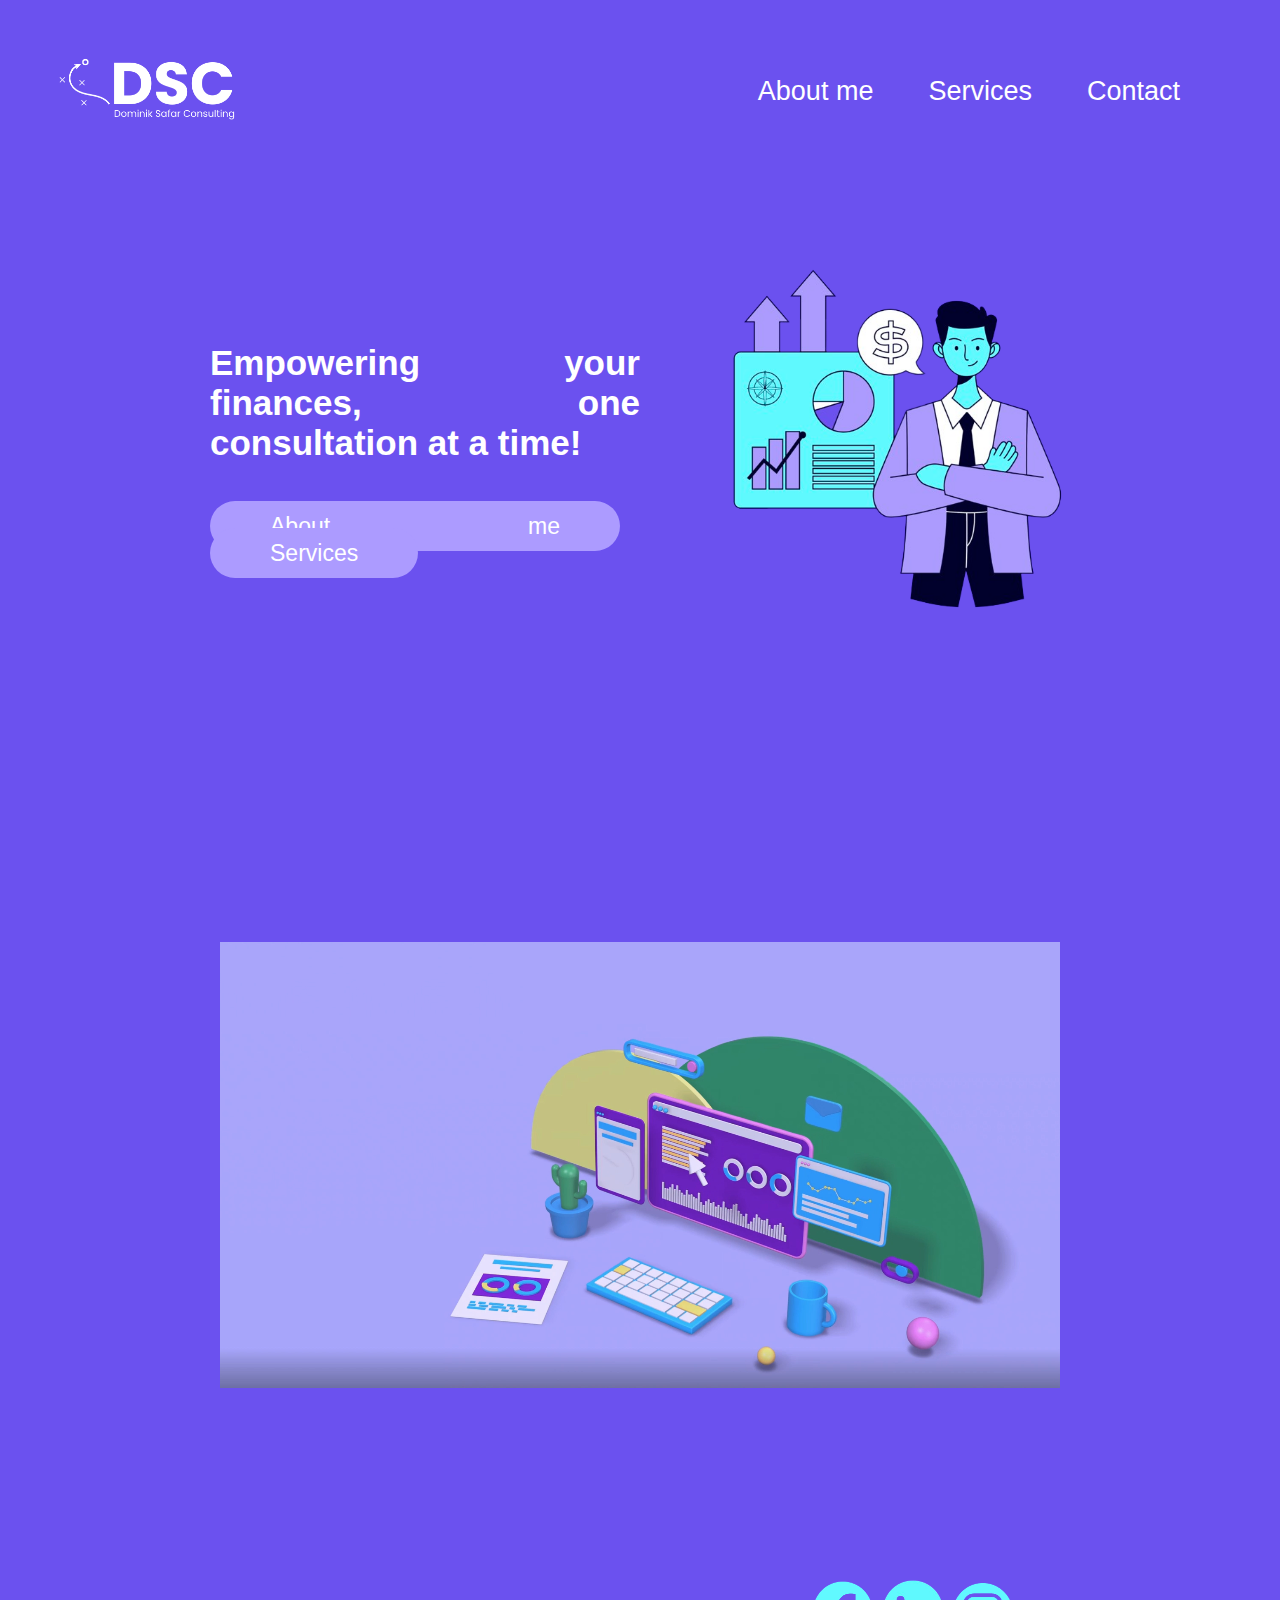
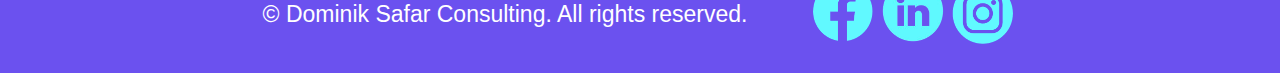
<file: index.html>
<!DOCTYPE html>
<html>
<head>

    <style>
        body {
          background-color: #6B51EF;
        }
      </style>
  <title>Dominik Safar Consulting</title>
  <link rel="stylesheet" type="text/css" href="style.css">
</head>
<body>
  <header>
    <a href="index.html">
    <img src="logo.png" alt="Logo">
</a>
    <nav>
        <ul>
          <li><a href="aboutme.html">About me</a></li>
          <li><a href="services.html">Services</a></li>
          <li><a href="contact.html">Contact</a></li>
        </ul>
      </nav>
    
  </header>

  
  
  <section class="content-section">
    <div class="left-content">
      <h1>Empowering your finances, one consultation at a time!</h1>
      <div class="buttons">
        <a href="aboutme.html" class="button">About me</a>
        <a href="services.html" class="button">Services</a>
      </div>
    </div>
    <div class="right-content">
      <img src="home page icon.png" alt="finance icon">
    </div>
  </section>

  
  <section class="video-section">
    <div class="video-container">
      <video id="myVideo" src="home page video.mov" loop autoplay muted></video>
    
    </div>
    <script src="javadsc.js"></script>
  </section>
  
  <footer>
    <p>&copy; Dominik Safar Consulting. All rights reserved.</p>
    <div class="social-icons">
      <a href="https://www.facebook.com/dominik.safar.1"><img src="facebook icon.png" alt="Facebook"></a>
      <a href="https://www.linkedin.com/in/dominik-safar-8286a1202/"><img src="linkedinicon.png" alt="LinkedIn"></a>
      <a href="hhttps://www.instagram.com/el_shafo/"><img src="instagramicon.png" alt="Instagram"></a>
    </div>
  </footer>
  
</body>
</html>
</file>
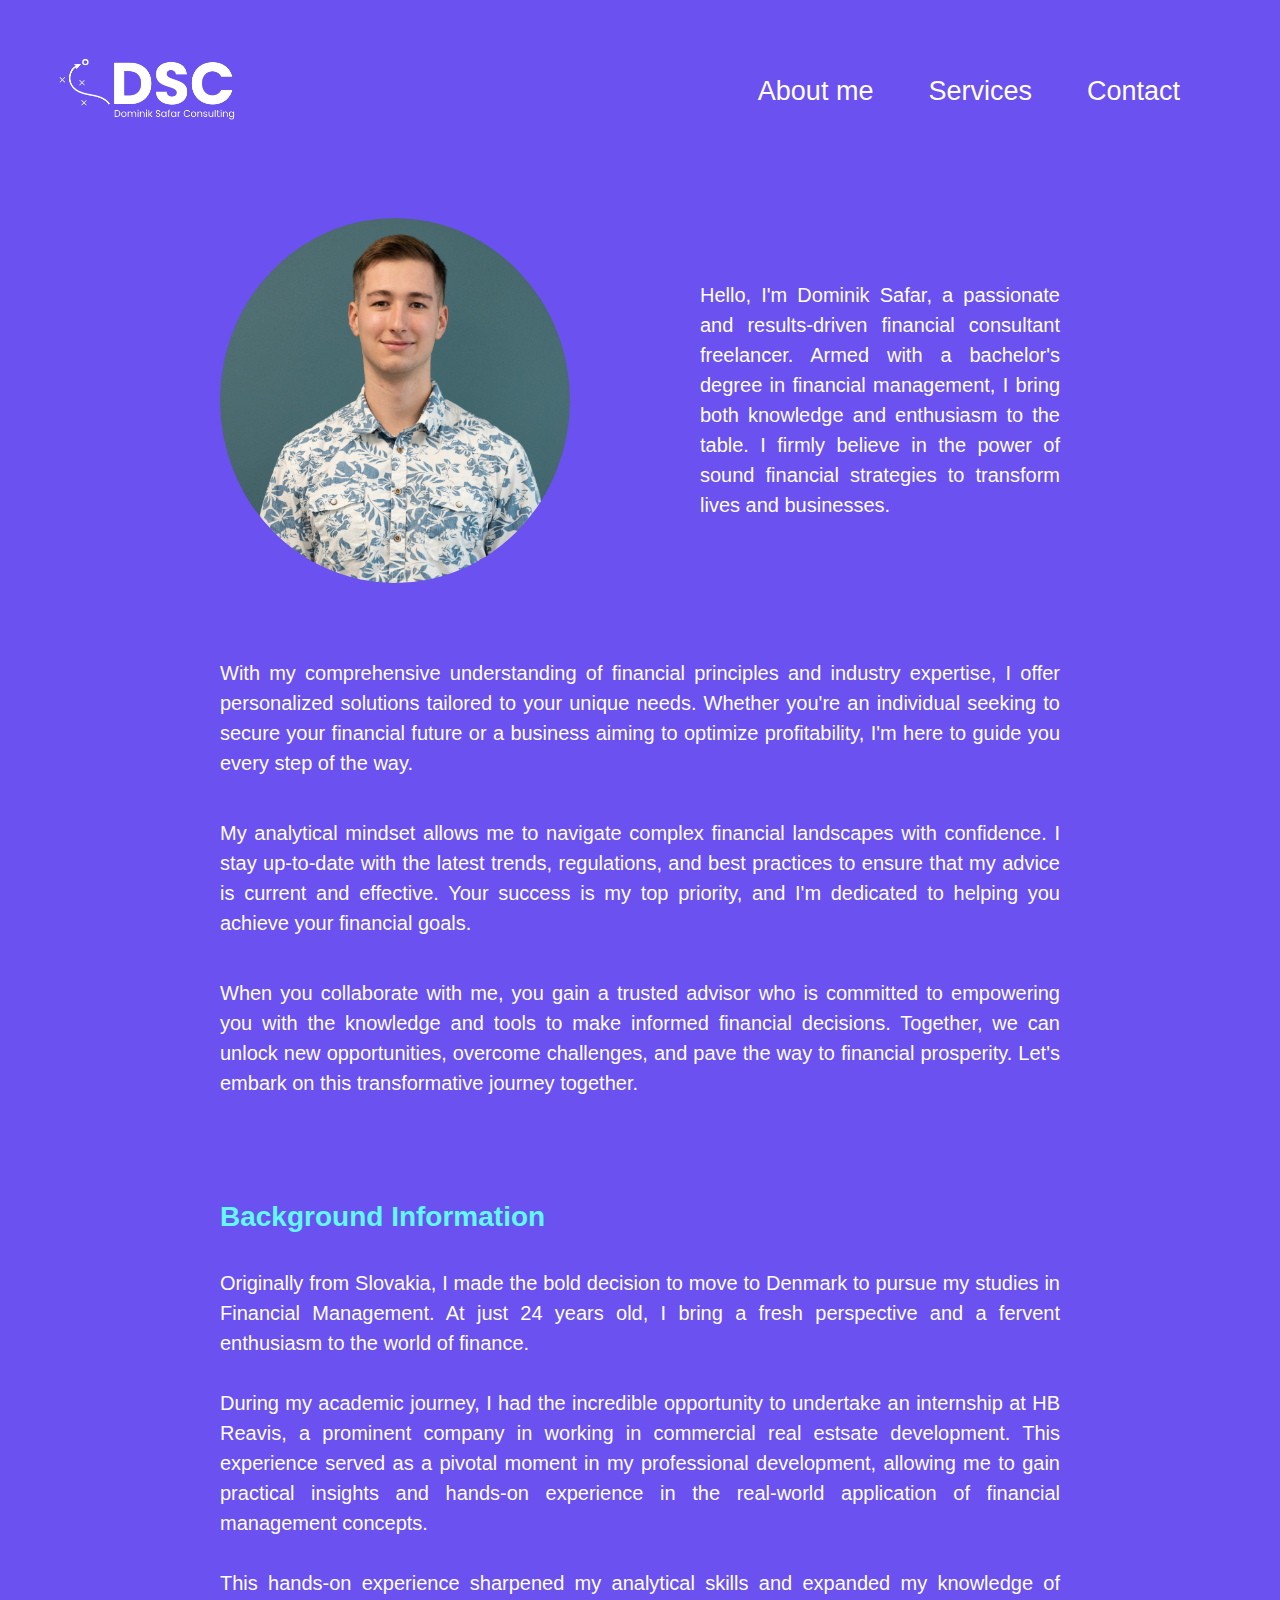
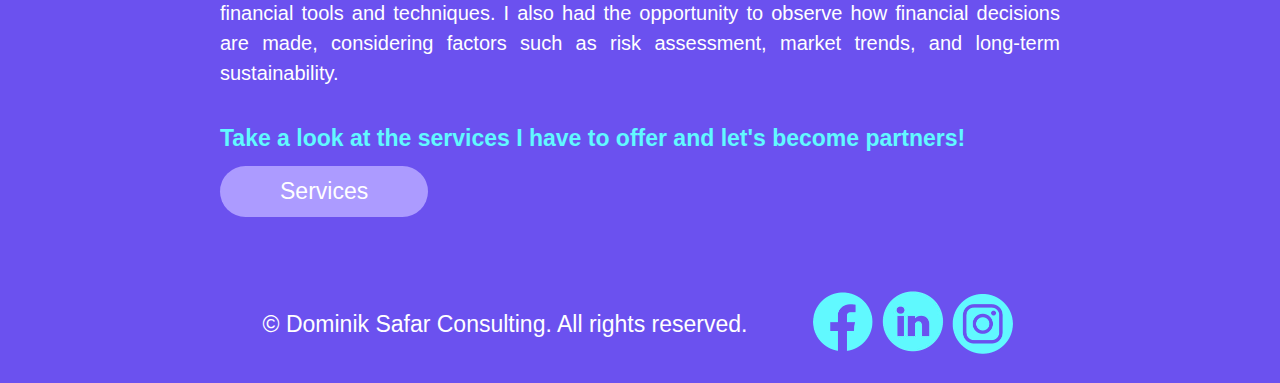
<file: aboutme.html>
<!DOCTYPE html>
<html>
<head>
    <style>
        body {
          background-color: #6B51EF;
        }
      </style>
  <title>Dominik Safar Consulting</title>
  <link rel="stylesheet" type="text/css" href="style.css">
</head>
<body>
  <header>
    <a href="index.html">
        <img src="logo.png" alt="Logo">
    </a>
    <nav>
        <ul>
          <li><a href="aboutme.html">About me</a></li>
          <li><a href="services.html">Services</a></li>
          <li><a href="contact.html">Contact</a></li>
        </ul>
      </nav>
    
  </header>

  <section class="profile-section">
    <div class="profile-image">
      <img src="profile.jpg" alt="Profile Picture">
    </div>
    <div class="profile-description">
      <p>Hello, I'm Dominik Safar, a passionate and results-driven financial consultant freelancer. Armed with a bachelor's degree in financial management, I bring both knowledge and enthusiasm to the table. I firmly believe in the power of sound financial strategies to transform lives and businesses. </p>
    </div>
  </section>

  <section class="paragraph-section">
    <p>With my comprehensive understanding of financial principles and industry expertise, I offer personalized solutions tailored to your unique needs. Whether you're an individual seeking to secure your financial future or a business aiming to optimize profitability, I'm here to guide you every step of the way.</p>
    <p>My analytical mindset allows me to navigate complex financial landscapes with confidence. I stay up-to-date with the latest trends, regulations, and best practices to ensure that my advice is current and effective. Your success is my top priority, and I'm dedicated to helping you achieve your financial goals.</p>
    <p>When you collaborate with me, you gain a trusted advisor who is committed to empowering you with the knowledge and tools to make informed financial decisions. Together, we can unlock new opportunities, overcome challenges, and pave the way to financial prosperity. Let's embark on this transformative journey together.</p>
  </section>
  
  <section class="background-section">
    <h2>Background Information</h2>
    <p>Originally from Slovakia, I made the bold decision to move to Denmark to pursue my studies in Financial Management. At just 24 years old, I bring a fresh perspective and a fervent enthusiasm to the world of finance.</p>
    <p>During my academic journey, I had the incredible opportunity to undertake an internship at HB Reavis, a prominent company in working in commercial real estsate development. This experience served as a pivotal moment in my professional development, allowing me to gain practical insights and hands-on experience in the real-world application of financial management concepts.</p>
    <p>This hands-on experience sharpened my analytical skills and expanded my knowledge of financial tools and techniques. I also had the opportunity to observe how financial decisions are made, considering factors such as risk assessment, market trends, and long-term sustainability.</p>
    <h3>Take a look at the services I have to offer and let's become partners! </h3>
    <a href="services.html" class="button">Services</a>
  </section>
  

  <footer>
    <p>&copy; Dominik Safar Consulting. All rights reserved.</p>
    <div class="social-icons">
      <a href="https://www.facebook.com/dominik.safar.1"><img src="facebook icon.png" alt="Facebook"></a>
      <a href="https://www.linkedin.com/in/dominik-safar-8286a1202/"><img src="linkedinicon.png" alt="LinkedIn"></a>
      <a href="hhttps://www.instagram.com/el_shafo/"><img src="instagramicon.png" alt="Instagram"></a>
    </div>
  </footer>
  
</body>
</html>
</file>
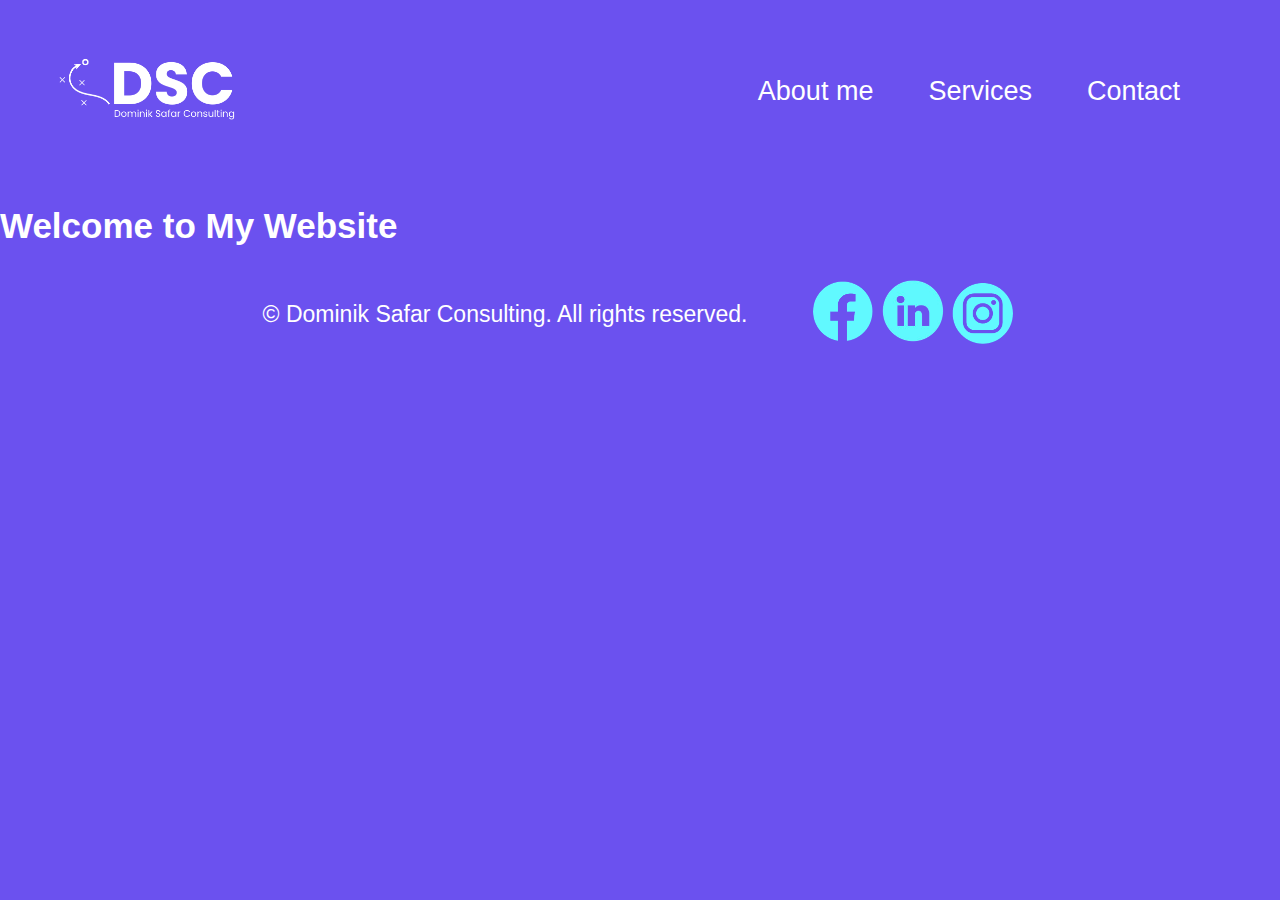
<file: contact.html>
<!DOCTYPE html>
<html>
<head>
  <title>Dominik Safar Consulting</title>
  <link rel="stylesheet" type="text/css" href="style.css">
</head>
<body>
  <header>

    <style>
        body {
          background-color: #6B51EF;
        }
      </style>

    <a href="index.html">
        <img src="logo.png" alt="Logo">
    </a>
    <nav>
        <ul>
          <li><a href="aboutme.html">About me</a></li>
          <li><a href="services.html">Services</a></li>
          <li><a href="contact.html">Contact</a></li>
        </ul>
      </nav>
    
    
  </header>

  <h1>Welcome to My Website</h1>

  <footer>
    <p>&copy; Dominik Safar Consulting. All rights reserved.</p>
    <div class="social-icons">
      <a href="https://www.facebook.com/dominik.safar.1"><img src="facebook icon.png" alt="Facebook"></a>
      <a href="https://www.linkedin.com/in/dominik-safar-8286a1202/"><img src="linkedinicon.png" alt="LinkedIn"></a>
      <a href="hhttps://www.instagram.com/el_shafo/"><img src="instagramicon.png" alt="Instagram"></a>
    </div>
  </footer>
  
</body>
</html>
</file>
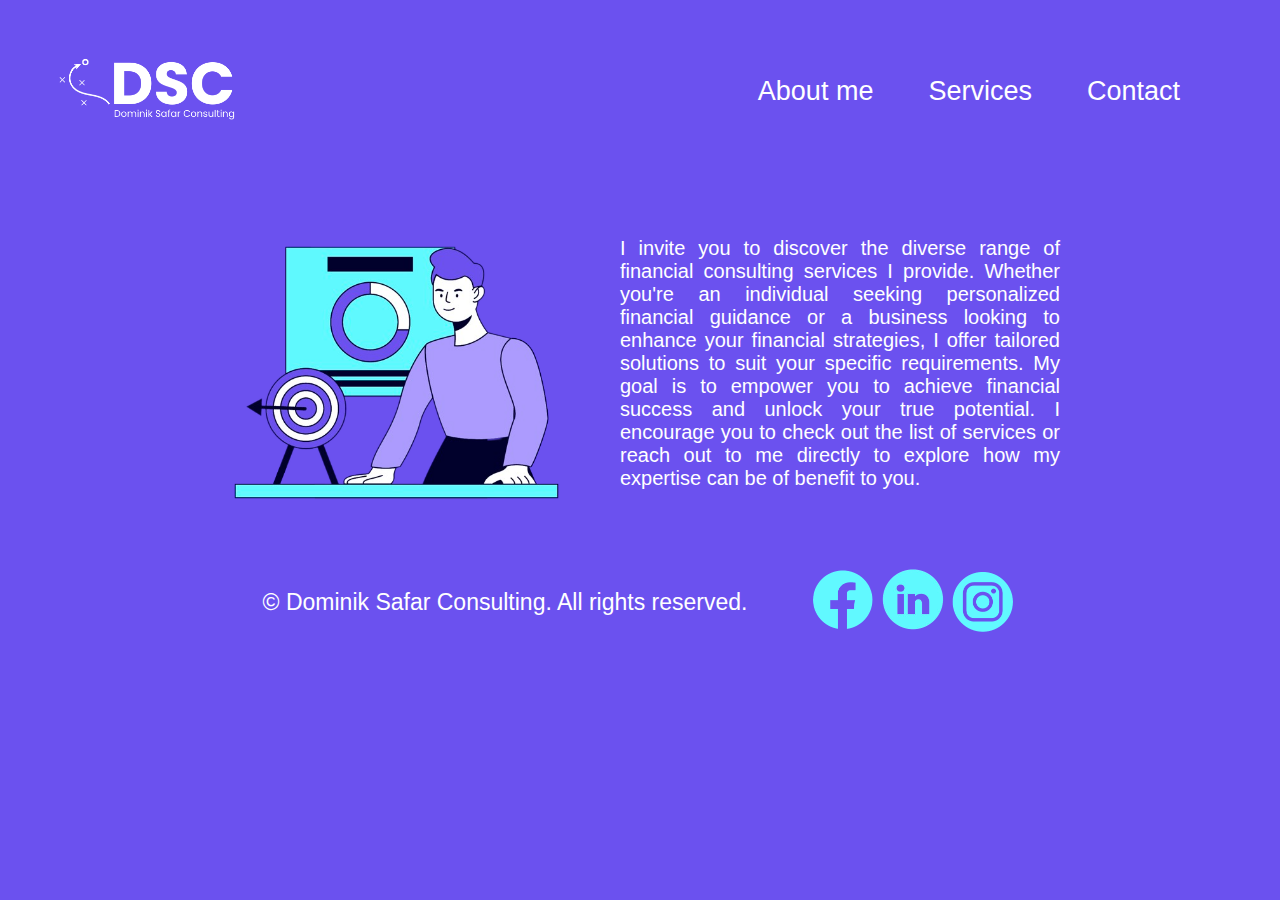
<file: services.html>
<!DOCTYPE html>
<html>
<head>
    <style>
        body {
          background-color: #6B51EF;
        }
      </style>
  <title>Dominik Safar Consulting</title>
  <link rel="stylesheet" type="text/css" href="style.css">
</head>
<body>
  <header>
    <a href="index.html">
        <img src="logo.png" alt="Logo">
    </a>
    <nav>
        <ul>
          <li><a href="aboutme.html">About me</a></li>
          <li><a href="services.html">Services</a></li>
          <li><a href="contact.html">Contact</a></li>
        </ul>
      </nav>
   
    
  </header>

  <section class="introduction-section">
    <div class="icon-image">
      <img src="consulting icon.png" alt="consulting icon">
    </div>
    <div class="service-description">
      <p> I invite you to discover the diverse range of financial consulting services I provide. Whether you're an individual seeking personalized financial guidance or a business looking to enhance your financial strategies, I offer tailored solutions to suit your specific requirements. My goal is to empower you to achieve financial success and unlock your true potential. I encourage you to check out the list of services or reach out to me directly to explore how my expertise can be of benefit to you.</p>
    </div>
  </section>

  <footer>
    <p>&copy; Dominik Safar Consulting. All rights reserved.</p>
    <div class="social-icons">
      <a href="https://www.facebook.com/dominik.safar.1"><img src="facebook icon.png" alt="Facebook"></a>
      <a href="https://www.linkedin.com/in/dominik-safar-8286a1202/"><img src="linkedinicon.png" alt="LinkedIn"></a>
      <a href="hhttps://www.instagram.com/el_shafo/"><img src="instagramicon.png" alt="Instagram"></a>
    </div>
  </footer>

</body>
</html>
</file>
<file: style.css>
body {
    font-family: Poppins;
    margin: 0;
    padding: 0;
    color: #fff;
  }
  
  header img {
    width: 200px; /* Adjust the width as needed */
    height: auto; /* Maintain aspect ratio */
    margin-right: 10px; /* Add margin between the logo and the heading */
    
  }
  
  header {
    background-color: #6B51EF;
    color: #fff;
    padding: 50px;
    text-align: center;
    display: flex;
    justify-content: space-between;
    align-items: center;
  }
  
  .logo {
    flex: 0 0 auto;
    margin-right: 20px; /* Adjust the desired margin on the right side */
  }
  
  .logo img {
    width: 10px; /* Adjust the desired width of the logo */
    height: auto; /* Maintain aspect ratio */
  }
  
  nav ul {
    display: flex;
    list-style-type: none;
    margin: 10;
    padding: 0;
  }
  
  nav li {
    margin-left: 5px; /* Adjust the desired spacing between menu items */
    margin-right: 50px; /* Adjust the desired margin on the right side */

  }
  
  nav a {
    text-decoration: none;
    color: #ffffff;
    font-family: Arial, sans-serif;
    font-size: 27px;
    padding: 100 10px; /* Adjust the desired padding */
  }
  
  nav a:hover {
    color: #61F9FF;
  }
  
  
  
  
  .profile-section .profile-image img {
    width: 365px;
    height: 365px;
    border-radius: 100%;
    float: left; /* Float the image to the left */
    margin-right: 130px; /* Add right margin for spacing */
  }

  .profile-section .profile-description p {
    font-family: Arial, Helvetica, sans-serif; /* Adjust the desired font family */
    font-size: 20px; /* Adjust the desired font size */
    line-height: 1.5; /* Adjust the desired line height */
  }

  .profile-description {
    flex: 1; /* Allow the paragraph to take up remaining space */
  }
  
  .profile-description p {
    margin: 0; /* Remove default margin for the paragraph */
  }
  
  section {
    display: flex;
    align-items: center;
    padding: 20px;
    margin: 15px 200px 15px 200px;
    text-align: justify;
    
}

  
  

  





  .paragraph-section {
    display: flex;
    flex-direction: column;
    text-align: justify;
    color: #fff;
  }
  
  .paragraph-section p {
    margin-bottom: 20px;
    font-family: Arial, Helvetica, sans-serif; /* Adjust the desired font family */
    font-size: 20px; /* Adjust the desired font size */
    line-height: 1.5; /* Adjust the desired line height */
  }

  
  
  
  
  
  
  .background-section {
    display: flex;
    flex-direction: column;
    align-items: flex-start;
    margin-bottom: 20px; /* Add some spacing at the bottom */
    
      }
   
      .background-section {
    display: flex;
    flex-direction: column;
    align-items: flex-start;
    margin-bottom: 20px; /* Add some spacing at the bottom */
    
      }

  .background-section h2,
  .background-section p,
  .background-section h3,
  .background-section .button {
    margin-bottom: 10px; /* Add spacing between elements */
  }
  
  
  .background-section h2{
    font-family: Arial, Helvetica, sans-serif; /* Adjust the desired font family */
    font-size: 28px; /* Adjust the desired font size */
    line-height: 1.5; /* Adjust the desired line height */
  }

  .background-section h3{
    font-family: Arial, Helvetica, sans-serif; /* Adjust the desired font family */
    font-size: 23px; /* Adjust the desired font size */
    line-height: 1.5; /* Adjust the desired line height */
  }

  .background-section p{
    font-family: Arial, Helvetica, sans-serif; /* Adjust the desired font family */
    font-size: 20px; /* Adjust the desired font size */
    line-height: 1.5; /* Adjust the desired line height */
  }

  .background-section h2{
    color: #61F9FF;
    
      }

      .background-section h3{
        color: #61F9FF;
        
          }
  
  h1 {
    margin: 10;
  }


  .background-section .button {
    background-color: #AC9BFF; /* Adjust the desired background color */
    color: #ffffff; /* Adjust the desired text color */
    font-family: Arial, Helvetica, sans-serif; /* Adjust the desired font family */
    font-size: 23px; /* Adjust the desired font size */
    border-radius: 30px; /* Adjust the desired border radius */
    padding: 12px 60px; /* Adjust the desired padding */
    text-decoration: none; /* Remove underline */
    
  }
  
  .background-section .button :hover{
    background-color: #61F9FF; /* Adjust the desired hover background color */
  }
  

  
  
  
  
  
  .content-section {
    display: flex;
    justify-content: space-between;
    align-items: center;
    margin-bottom: 100px; /* Adjust the desired spacing between sections */
    padding: 70px 10px;
  }
  
  .left-content {
    flex: 1;
  }
  
  .right-content {
    flex: 1;
    display: flex;
    justify-content: flex-end; /* Align the content to the right */
    align-items: center;
  }
  
 
  
  .buttons {
    margin-top: 50px; /* Adjust the desired spacing between header and buttons */
  }
  
  .button {
    background-color: #AC9BFF;
    color: #ffffff;
    font-family: Arial, Helvetica, sans-serif;
    font-size: 23px;
    border-radius: 30px;
    padding: 12px 60px;
    text-decoration: none;
    margin-right: 20px; /* Adjust the desired spacing between buttons */
  }
  
  h1 {
    font-size: 35px;
    font-family: Arial, Helvetica, sans-serif;
    margin-bottom: 10px;
  }
  
  img {
    width: 100%;
    max-width: 350px;
    height: auto;
  }
  


  .video-section {
    background-color: #6B51EF;
    padding: 140px 20px;
    text-align: center;

    
  }
  
  .video-section h2 {
    color: #333;
    font-size: 24px;
    margin-bottom: 10px;
    margin-top: 40px;
    
  }
  
  .video-container {
    position: relative;
    width: 100%;
    padding-bottom: 56.25%; /* Maintain 16:9 aspect ratio (e.g., 9/16 = 0.5625) */
    
  }
  
  .video-container video {
    position: absolute;
    top: 0;
    left: 0;
    width: 100%;
    height: 100%;
    
  }
  


  
  footer {
    background-color: #f5f5f5;
    padding: 10px;
    display: flex;
    align-items: center;
  }
  
  .footer-text {
    margin: 0;
    margin-right: 20px;
  }
  
  .social-icons {
    display: flex;
    width: 210px;
    height: auto;
  }
  
  foote
  
  footer {
    background-color: #6B51EF;
    color: #fff;
    padding: 10px;
    text-align: center;
    font-family: Arial, Helvetica, sans-serif;
    font-size: 23px;
  }
  footer {
    background-color: #6B51EF;
    color: #fff;
    padding: 20px;
    text-align: center;
    font-family: Arial, Helvetica, sans-serif;
    font-size: 23px;
    display: flex;
    justify-content: center;
    align-items: center;
    flex-wrap: wrap;
  }

  footer p {
    margin-right: 60px; /* Add margin on the top and bottom of the <p> element */
  }
 
  .service-section .icon-image img {
    width: 365px;
    height: auto;
    float: left; /* Float the image to the left */
    margin-right: 170px; /* Add right margin for spacing */
  }

  .service-section .service-description p {
    font-family: Arial, Helvetica, sans-serif; /* Adjust the desired font family */
    font-size: 20px; /* Adjust the desired font size */
    line-height: 1.5; /* Adjust the desired line height */
  }

  .service-description {
    flex: 1; /* Allow the paragraph to take up remaining space */
  }
  
  .service-description p {
    margin: 0; /* Remove default margin for the paragraph */
    font-family: Arial, Helvetica, sans-serif; /* Adjust the desired font family */
    font-size: 20px; /* Adjust the desired font size */
    margin-left: 50px;
  }
</file>
